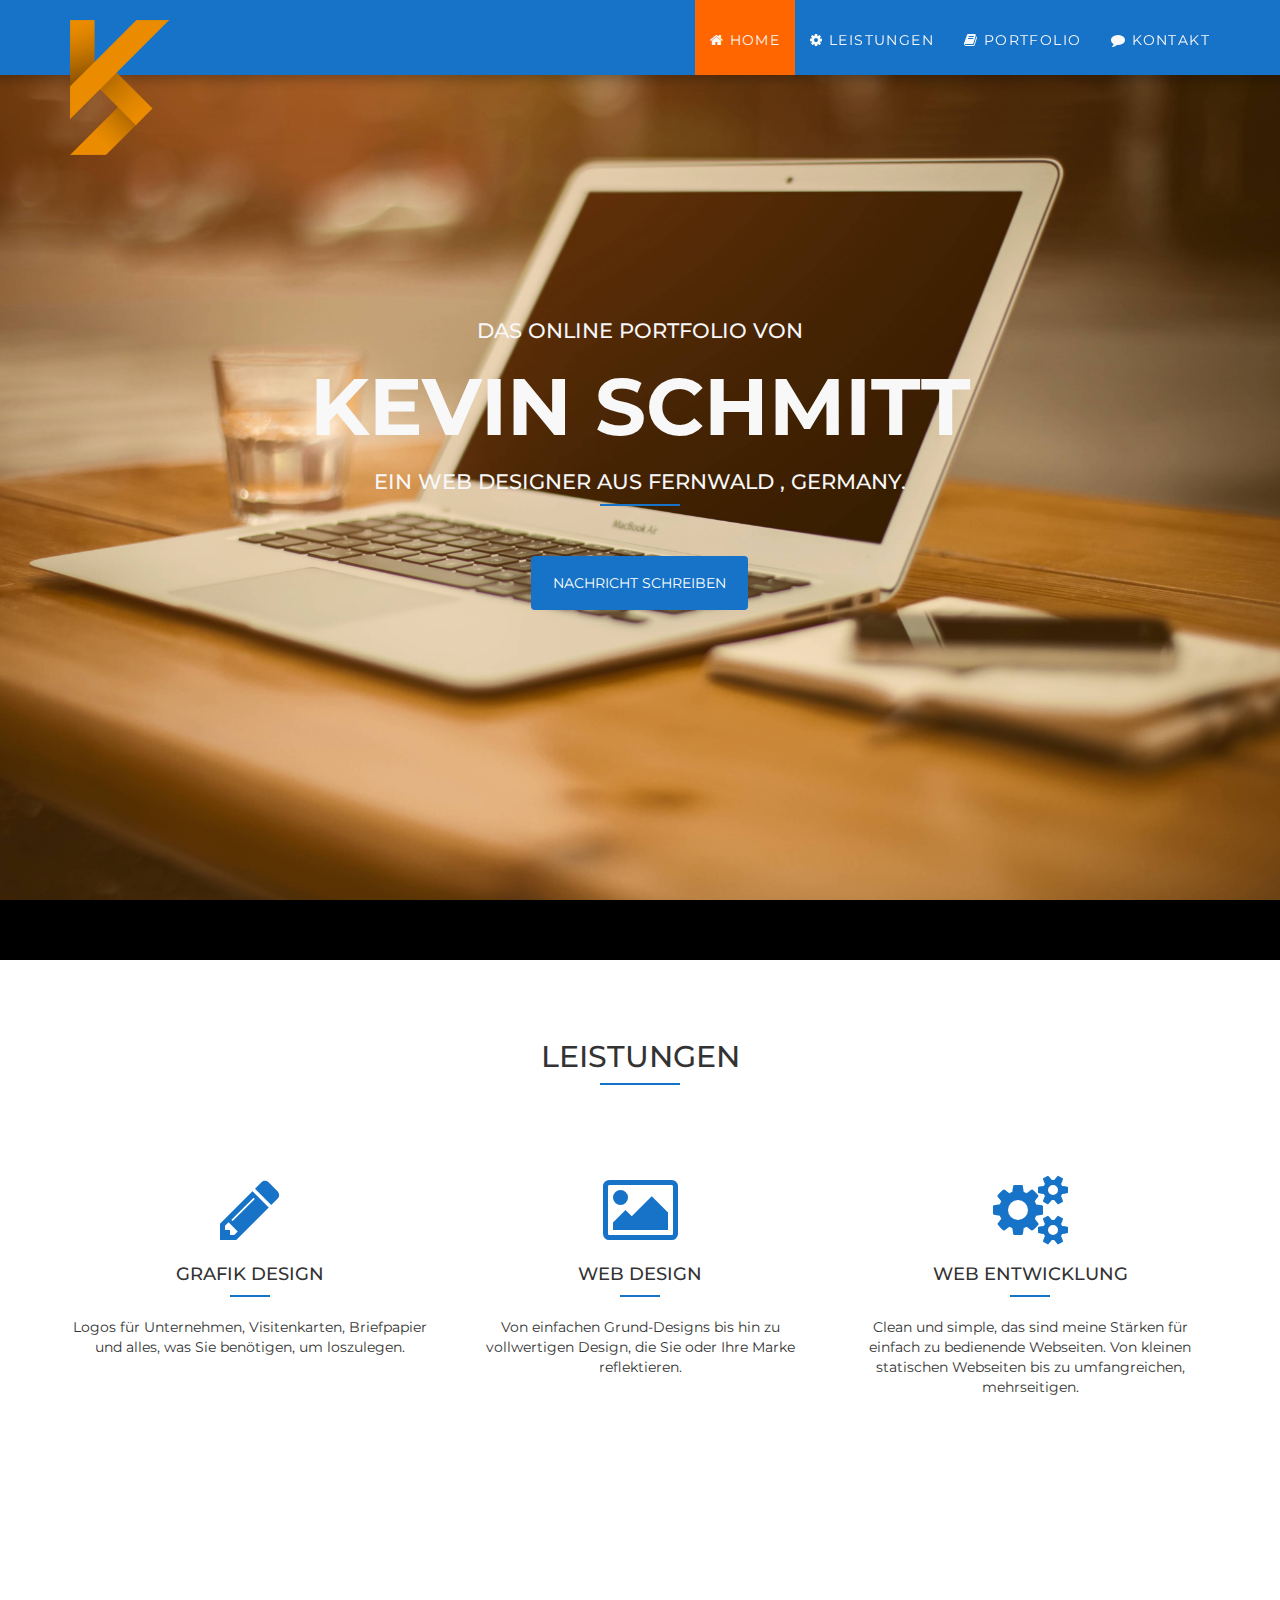
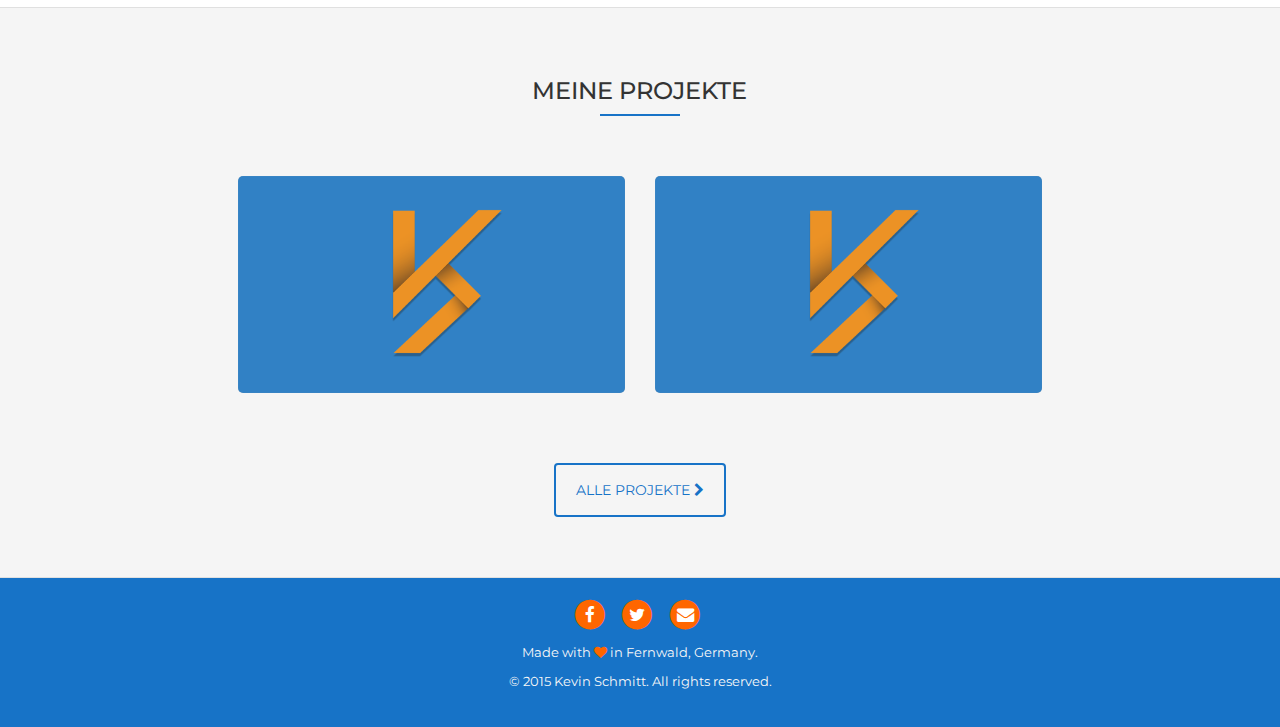
<file: index.html>
<!DOCTYPE html>
<html lang="en">
  <head>
    <meta charset="utf-8">
    <meta name="viewport" content="width=device-width, initial-scale=1">
    <meta http-equiv="X-UA-Compatible" content="IE=edge">
	
    <title>Kevin Schmitt | Web Entwickler</title>
    <meta name="description" content="The online portfolio of Kevin Schmitt; a visual designer based in Fernwald, Germany">
    <meta name="author" content="Kevin Schmitt">
	
    <!-- Favicons -->
    <link rel="icon" type="image/png" href="favicon.ico">

    <!-- Styles -->
    <link href="css/bootstrap.min.css" rel="stylesheet">
    <link href='http://fonts.googleapis.com/css?family=Montserrat|Varela+Round' rel='stylesheet' type='text/css'>
    <link href="http://maxcdn.bootstrapcdn.com/font-awesome/4.2.0/css/font-awesome.min.css" rel="stylesheet">
    <link href="css/mystyle.css" rel="stylesheet">
      <!-- HTML5 Shim and Respond.js IE8 support of HTML5 elements and media queries -->
      <!-- WARNING: Respond.js doesn't work if you view the page via file:// -->
      <!--[if lt IE 9]>
        <script src="https://oss.maxcdn.com/html5shiv/3.7.2/html5shiv.min.js"></script>
        <script src="https://oss.maxcdn.com/respond/1.4.2/respond.min.js"></script>
      <![endif]-->
      
  </head>
  
  <body>
  <!-- Navigation -->
    <nav class="navbar navbar-default navbar-fixed-top topnav uppercase" role="navigation">
        <div class="container topnav">
            <!-- Brand and toggle get grouped for better mobile display -->
            <div class="navbar-header">
                <button type="button" class="navbar-toggle" data-toggle="collapse" data-target="#bs-example-navbar-collapse-1">
                    <span class="sr-only">Toggle navigation</span>
                    <span class="icon-bar"></span>
                    <span class="icon-bar"></span>
                    <span class="icon-bar"></span>
                </button>
                <a class="navbar-brand topnav" href="index.html"><img src="img/brand.png"></a>
            </div>
            <!-- Collect the nav links, forms, and other content for toggling -->
            <div class="collapse navbar-collapse" id="bs-example-navbar-collapse-1">
                <ul class="nav navbar-nav navbar-right cl-effect-13">
                    <li>
                        <a class="active" href="#home"><span class="fa fa-home" ></span> Home</a>
                    </li>
                    <li>
                        <a href="#services"><span class="fa fa-gear"></span> Leistungen</a>
                    </li>
                    <li>
                        <a href="portfolio.html"><span class="fa fa-book"></span> Portfolio</a>
                    </li>
                    <li>
                        <a href="contact.php"><span class="fa fa-comment"></span> Kontakt</a>
                    </li>
                </ul>
            </div>
            <!-- /.navbar-collapse -->
        </div>
        <!-- /.container -->
    </nav>
      
    <!-- Start page content -->
      <div class="intro-header" id="home">
          <header class="container-fluid intro-lg uppercase bkg">
            <div class="col-xs-10 col-xs-offset-1 col-sm-8 col-sm-offset-2 col-md-8 col-md-offset-2">
              <h3 id="supra" class="animated fadeInUp">Das online Portfolio von</h3>
              <h1 id="title" class="animated fadeInUp">Kevin Schmitt</h1>
              <h3 id="sub" class="animated bounceIn">Ein Web Designer <span class="hidden-xs">aus Fernwald </span><span class="hidden-xs hidden-sm hidden-md">, Germany.</span></h3>
               <div class="divider divider-intro animated bounceIn"></div>
              <a id="btn-intro" href="contact.php" class="btn btn-custom animated fadeInUp" style="color:#fff;background-color:#1773c7;">Nachricht schreiben</a>
            </div>
          </header>
      </div>
      
      <div class="services" id="services">
            <div class="row">
              <div class="col-lg-12">
                <h2 class="uppercase">Leistungen</h2>
                <div class="divider"></div>	
              </div>
            </div>
            <div class="container services">
                  <div class="row">
                    <div class="col-xs-12 col-sm-4 col-md-4 wow fadeIn">
                      <div class="text-center">    
                            <span class="fa fa-pencil service-span"></span>
                      </div>
                      <h4 class="uppercase">Grafik Design</h4>
                      <div class="divider-small"></div>
                      <p>Logos für Unternehmen, Visitenkarten, Briefpapier und alles, was Sie benötigen, um loszulegen.</p>
                    </div>
                    <div class="col-xs-12 col-sm-4 col-md-4 wow fadeIn">
                      <div class="text-center">    
                            <span class="fa fa-image service-span"></span>
                      </div>
                      <h4 class="uppercase">Web Design</h4>
                      <div class="divider-small"></div>
                      <p>Von einfachen Grund-Designs bis hin zu vollwertigen Design, die Sie oder Ihre Marke reflektieren.</p>       
                    </div>
                    <div class="col-xs-12 col-sm-4 col-md-4 wow fadeIn">
                      <div class="text-center">    
                            <span class="fa fa-gears service-span"></span>
                      </div>
                      <h4 class="uppercase">Web Entwicklung</h4>
                      <div class="divider-small"></div>
                      <p>Clean und simple, das sind meine Stärken für einfach zu bedienende Webseiten. Von kleinen statischen Webseiten bis zu umfangreichen, mehrseitigen.</p>
                    </div>
                  </div>
            </div>
          </div>
    
        <div class="container-fluid recent-work">
              <div class="col xs-12 col-md-8 col-md-offset-2">
                <h3 class="text-center uppercase">meine Projekte</h3>
                <div class="divider"></div>
                <div class="row">
                  <div class="col-xs-12 col-md-6">
                    <div class="grid wow fadeInLeftSmall">
                      <a href="work/kevinschmitt.html" title="kevinschmitt">
                        <figure class="grid-item">
                          <img src="img/kevinschmitt.png" alt="Personal Brand"/>
                          <figcaption>
                            <h2>Eigene Marke</h2>
                            <p>kevinschmitt.info</p>
                          </figcaption>			
                        </figure>
                      </a>
                    </div>
                  </div>
                  <div class="col-xs-12 col-md-6">
                    <div class="grid wow fadeInRightSmall">
                      <a href="work/kevinschmitt.html" title="kevinschmitt">
                        <figure class="grid-item">
                          <img src="img/kevinschmitt.png" alt="Personal Brand" />
                          <figcaption>
                            <h2>Eigene Marke</h2>
                            <p>kevinschmitt.info</p>
                          </figcaption>			
                        </figure>
                      </a>
                    </div>
                  </div>
                  <div class="col-xs-12 text-center">
                    <a href="portfolio.html" class="btn btn-custom">Alle Projekte <span class="fa fa-chevron-right"></span></a>
                  </div>
                </div>
              </div>
          </div>
      
        <!-- Footer -->
        <footer>
          <ul class="list-inline social">
            <li><a href="https://facebook.com/kevin.schmitt.16" target="_blank" class="social-facebook"><i class="fa-stack fa-lg"><i class="fa fa-circle fa-stack-2x"></i><i class="fa fa-facebook fa-stack-1x fa-inverse"></i></i></a></li>
          <li><a href="https://twitter.com/kevinschmitt91" target="_blank" class="social-twitter"><i class="fa-stack fa-lg"><i class="fa fa-circle fa-stack-2x"></i><i class="fa fa-twitter fa-stack-1x fa-inverse"></i></i></a></li>
          <li><a href="mailto:ich@kevinschmitt.info" class="social-mail"><i class="fa-stack fa-lg"><i class="fa fa-circle fa-stack-2x"></i><i class="fa fa-envelope fa-stack-1x fa-inverse"></i></i></a></li>
        </ul>
            <p>Made with <span class="fa fa-heart animated pulse"></span> in Fernwald, Germany.</p>
            <p>&copy; 2015 Kevin Schmitt. All rights reserved.</p>
            
        </footer>	  
	
    <!-- Javascript -->
    <script src="https://ajax.googleapis.com/ajax/libs/jquery/1.11.1/jquery.min.js"></script>
    <script src="js/bootstrap.min.js"></script>
  </body>
</html>
</file>
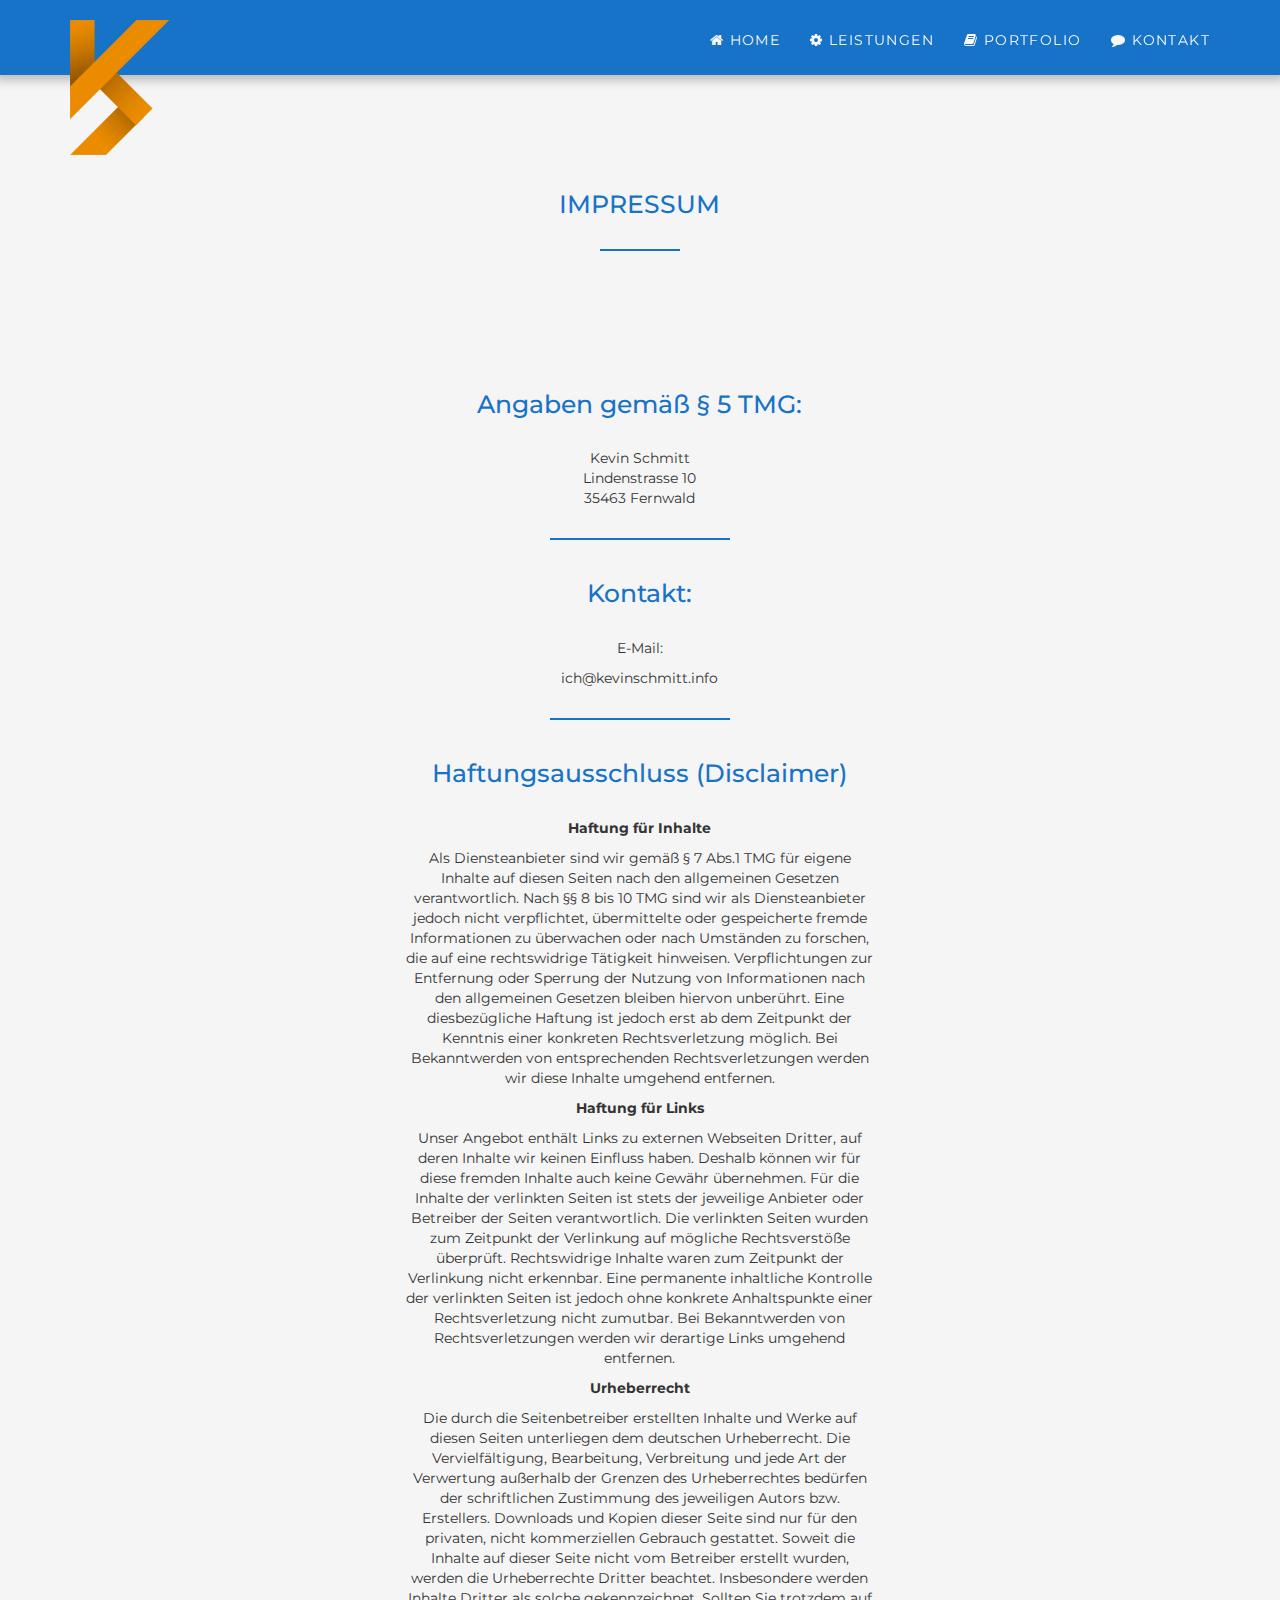
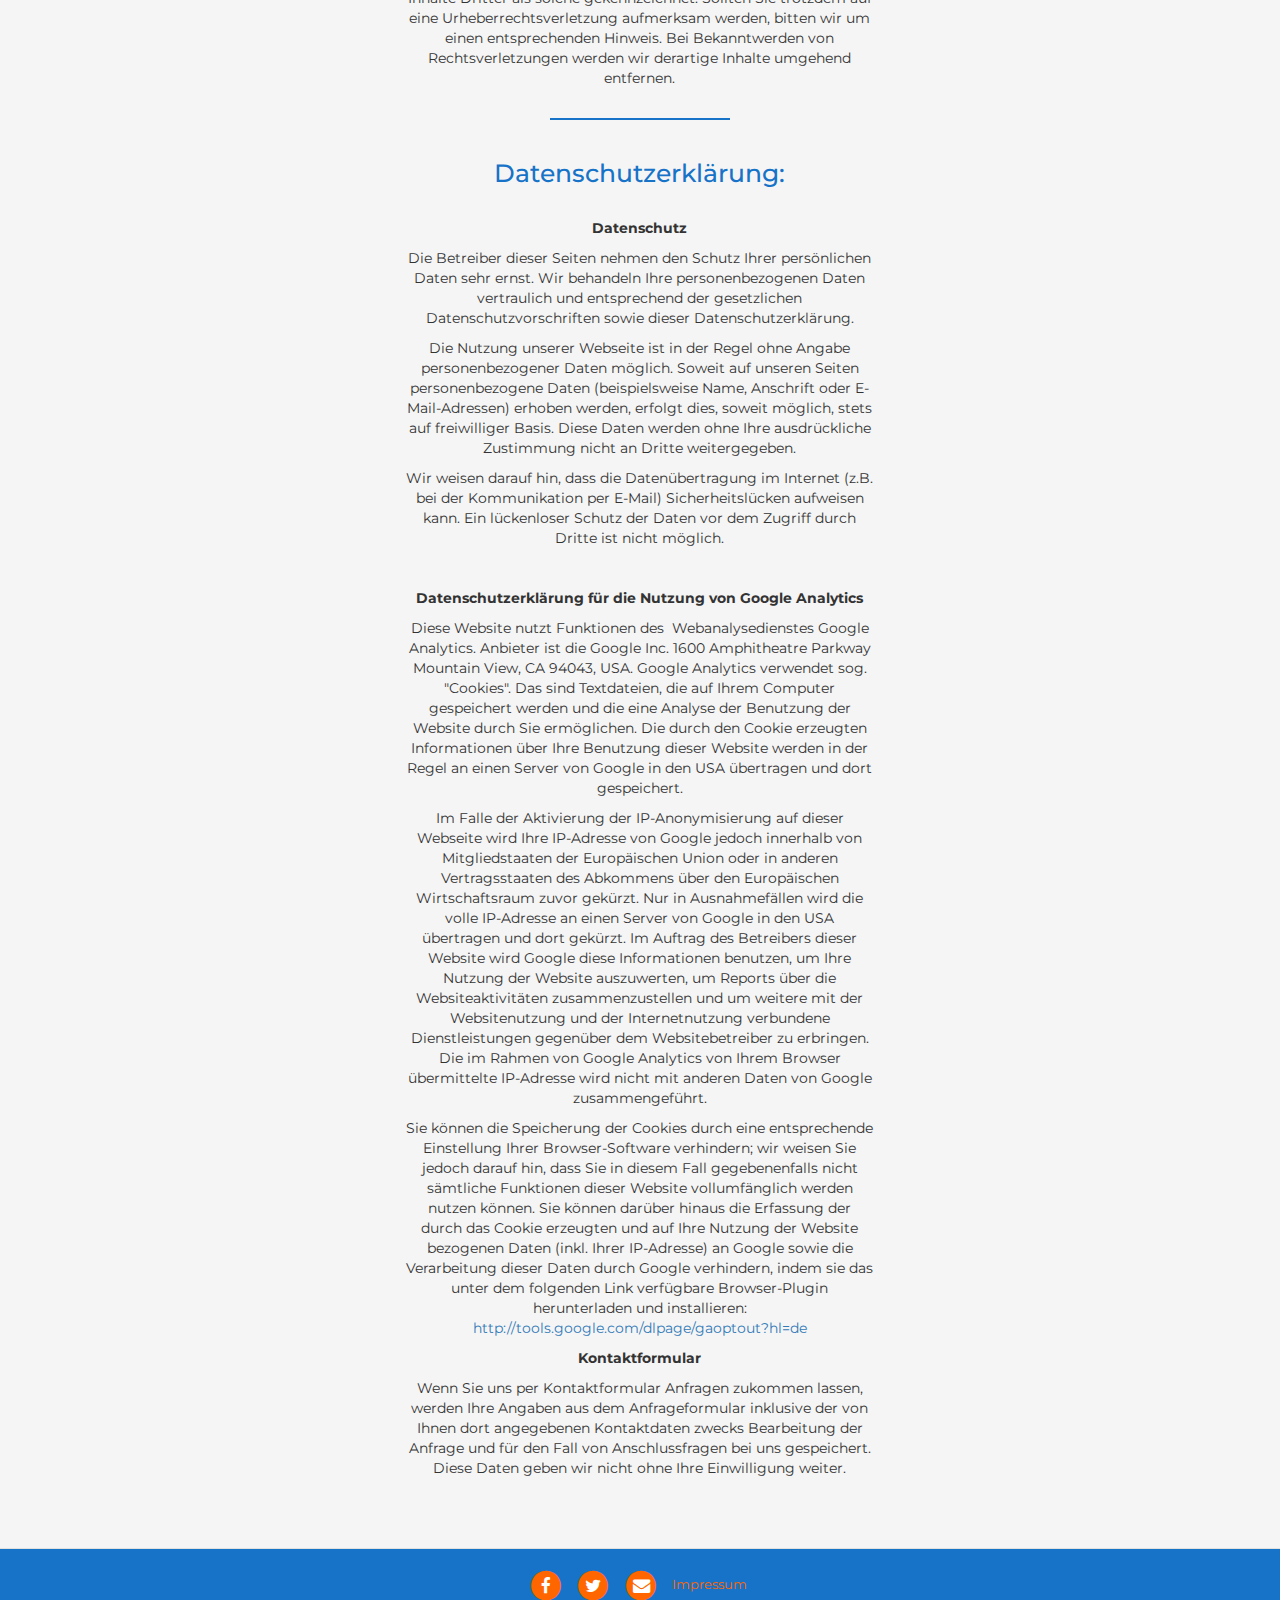
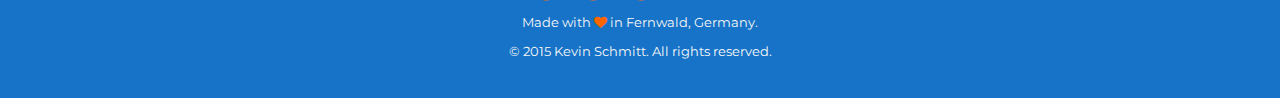
<file: impressum.html>
<!DOCTYPE html>
<html lang="en">
  <head>
    <meta charset="utf-8">
    <meta name="viewport" content="width=device-width, initial-scale=1">
    <meta http-equiv="X-UA-Compatible" content="IE=edge">
	
    <title>Kevin Schmitt | Impressum</title>
    <meta name="description" content="The online portfolio of Kevin Schmitt; a visual designer based in Fernwald, Germany">
    <meta name="author" content="Kevin Schmitt">
	
    <!-- Favicons -->
    <link rel="icon" type="image/png" href="favicon.ico">

    <!-- Styles -->
    <link href="css/bootstrap.min.css" rel="stylesheet">
    <link href='http://fonts.googleapis.com/css?family=Montserrat|Varela+Round' rel='stylesheet' type='text/css'>
    <link href="http://maxcdn.bootstrapcdn.com/font-awesome/4.2.0/css/font-awesome.min.css" rel="stylesheet">
    <link href="css/mystyle.css" rel="stylesheet">
      <!-- HTML5 Shim and Respond.js IE8 support of HTML5 elements and media queries -->
      <!-- WARNING: Respond.js doesn't work if you view the page via file:// -->
      <!--[if lt IE 9]>
        <script src="https://oss.maxcdn.com/html5shiv/3.7.2/html5shiv.min.js"></script>
        <script src="https://oss.maxcdn.com/respond/1.4.2/respond.min.js"></script>
      <![endif]-->
      
  </head>
  
  <body>
   <!-- Navigation -->
    <nav class="navbar navbar-default navbar-fixed-top topnav uppercase" role="navigation">
        <div class="container topnav">
            <!-- Brand and toggle get grouped for better mobile display -->
            <div class="navbar-header">
                <button type="button" class="navbar-toggle" data-toggle="collapse" data-target="#bs-example-navbar-collapse-1">
                    <span class="sr-only">Toggle navigation</span>
                    <span class="icon-bar"></span>
                    <span class="icon-bar"></span>
                    <span class="icon-bar"></span>
                </button>
                <a class="navbar-brand topnav" href="index.html"><img src="img/brand.png"></a>
            </div>
            <!-- Collect the nav links, forms, and other content for toggling -->
            <div class="collapse navbar-collapse" id="bs-example-navbar-collapse-1">
                <ul class="nav navbar-nav navbar-right cl-effect-13">
                    <li>
                        <a class="" href="index.html"><span class="fa fa-home" ></span> Home</a>
                    </li>
                    <li>
                        <a href="index.html#services"><span class="fa fa-gear"></span> Leistungen</a>
                    </li>
                    <li>
                        <a href="portfolio.html"><span class="fa fa-book"></span> Portfolio</a>
                    </li>
                    <li>
                        <a href="contact.php"><span class="fa fa-comment"></span> Kontakt</a>
                    </li>
                </ul>
            </div>
            <!-- /.navbar-collapse -->
        </div>
        <!-- /.container -->
    </nav>
        
      
    <!-- Impressum-Section -->
    <div class="content">
        <div class="container-fluid intro">
              <div class="col-xs-10 col-xs-offset-1 col-sm-8 col-sm-offset-2 col-md-8 col-md-offset-2">
                <div class="row">
                  <img>
                  <h2 class="uppercase">Impressum</h2>
                  <div class="divider divider-intro"></div>
                </div>
              </div>
        </div>
        <div class="container-fluid about">
              <div class="row">
                <div class="col-xs-12 col-sm-8 col-sm-offset-2 col-lg-7 col-centered">
                    <div class="row">
                      <div class="col-xs-11 col-md-10 col-lg-8 col-centered">
                            <h2>Angaben gemäß § 5 TMG:</h2>
                            <p>Kevin Schmitt<br />
                            Lindenstrasse 10<br />
                            35463 Fernwald
                            </p>
                            <div class="divider-large"></div>
                            <h2>Kontakt:</h2>
                            <p>E-Mail:</p>
                            <p>ich@kevinschmitt.info<p>
                            <div class="divider-large"></div>
                            <h2>Haftungsausschluss (Disclaimer)</h2>
                            <p><strong>Haftung für Inhalte</strong></p> <p>Als Diensteanbieter sind wir gemäß § 7 Abs.1 TMG für eigene Inhalte auf diesen Seiten nach den allgemeinen Gesetzen verantwortlich. Nach §§ 8 bis 10 TMG sind wir als Diensteanbieter jedoch nicht verpflichtet, übermittelte oder gespeicherte fremde Informationen zu überwachen oder nach Umständen zu forschen, die auf eine rechtswidrige Tätigkeit hinweisen. Verpflichtungen zur Entfernung oder Sperrung der Nutzung von Informationen nach den allgemeinen Gesetzen bleiben hiervon unberührt. Eine diesbezügliche Haftung ist jedoch erst ab dem Zeitpunkt der Kenntnis einer konkreten Rechtsverletzung möglich. Bei Bekanntwerden von entsprechenden Rechtsverletzungen werden wir diese Inhalte umgehend entfernen.</p> <p><strong>Haftung für Links</strong></p> <p>Unser Angebot enthält Links zu externen Webseiten Dritter, auf deren Inhalte wir keinen Einfluss haben. Deshalb können wir für diese fremden Inhalte auch keine Gewähr übernehmen. Für die Inhalte der verlinkten Seiten ist stets der jeweilige Anbieter oder Betreiber der Seiten verantwortlich. Die verlinkten Seiten wurden zum Zeitpunkt der Verlinkung auf mögliche Rechtsverstöße überprüft. Rechtswidrige Inhalte waren zum Zeitpunkt der Verlinkung nicht erkennbar. Eine permanente inhaltliche Kontrolle der verlinkten Seiten ist jedoch ohne konkrete Anhaltspunkte einer Rechtsverletzung nicht zumutbar. Bei Bekanntwerden von Rechtsverletzungen werden wir derartige Links umgehend entfernen.</p> <p><strong>Urheberrecht</strong></p> <p>Die durch die Seitenbetreiber erstellten Inhalte und Werke auf diesen Seiten unterliegen dem deutschen Urheberrecht. Die Vervielfältigung, Bearbeitung, Verbreitung und jede Art der Verwertung außerhalb der Grenzen des Urheberrechtes bedürfen der schriftlichen Zustimmung des jeweiligen Autors bzw. Erstellers. Downloads und Kopien dieser Seite sind nur für den privaten, nicht kommerziellen Gebrauch gestattet. Soweit die Inhalte auf dieser Seite nicht vom Betreiber erstellt wurden, werden die Urheberrechte Dritter beachtet. Insbesondere werden Inhalte Dritter als solche gekennzeichnet. Sollten Sie trotzdem auf eine Urheberrechtsverletzung aufmerksam werden, bitten wir um einen entsprechenden Hinweis. Bei Bekanntwerden von Rechtsverletzungen werden wir derartige Inhalte umgehend entfernen.</p>
                          <div class="divider-large"></div>
                          <h2>Datenschutzerklärung:</h2>
<p><strong>Datenschutz</strong></p> <p>Die Betreiber dieser Seiten nehmen den Schutz Ihrer persönlichen Daten sehr ernst. Wir behandeln Ihre personenbezogenen Daten vertraulich und entsprechend der gesetzlichen Datenschutzvorschriften sowie dieser Datenschutzerklärung.</p> <p>Die Nutzung unserer Webseite ist in der Regel ohne Angabe personenbezogener Daten möglich. Soweit auf unseren Seiten personenbezogene Daten (beispielsweise Name, Anschrift oder E-Mail-Adressen) erhoben werden, erfolgt dies, soweit möglich, stets auf freiwilliger Basis. Diese Daten werden ohne Ihre ausdrückliche Zustimmung nicht an Dritte weitergegeben.</p> <p>Wir weisen darauf hin, dass die Datenübertragung im Internet (z.B. bei der Kommunikation per E-Mail) Sicherheitslücken aufweisen kann. Ein lückenloser Schutz der Daten vor dem Zugriff durch Dritte ist nicht möglich.</p><p> </p>
<p><strong>Datenschutzerklärung für die Nutzung von Google Analytics</strong></p> <p>Diese Website nutzt Funktionen des  Webanalysedienstes Google Analytics. Anbieter ist die Google Inc. 1600 Amphitheatre Parkway Mountain View, CA 94043, USA. Google Analytics verwendet sog. "Cookies". Das sind Textdateien, die auf Ihrem Computer gespeichert werden und die eine Analyse der Benutzung der Website durch Sie ermöglichen. Die durch den Cookie erzeugten Informationen über Ihre Benutzung dieser Website werden in der Regel an einen Server von Google in den USA übertragen und dort gespeichert.</p> <p>Im Falle der Aktivierung der IP-Anonymisierung auf dieser Webseite wird Ihre IP-Adresse von Google jedoch innerhalb von Mitgliedstaaten der Europäischen Union oder in anderen Vertragsstaaten des Abkommens über den Europäischen Wirtschaftsraum zuvor gekürzt. Nur in Ausnahmefällen wird die volle IP-Adresse an einen Server von Google in den USA übertragen und dort gekürzt. Im Auftrag des Betreibers dieser Website wird Google diese Informationen benutzen, um Ihre Nutzung der Website auszuwerten, um Reports über die Websiteaktivitäten zusammenzustellen und um weitere mit der Websitenutzung und der Internetnutzung verbundene Dienstleistungen gegenüber dem Websitebetreiber zu erbringen. Die im Rahmen von Google Analytics von Ihrem Browser übermittelte IP-Adresse wird nicht mit anderen Daten von Google zusammengeführt.</p> <p>Sie können die Speicherung der Cookies durch eine entsprechende Einstellung Ihrer Browser-Software verhindern; wir weisen Sie jedoch darauf hin, dass Sie in diesem Fall gegebenenfalls nicht sämtliche Funktionen dieser Website vollumfänglich werden nutzen können. Sie können darüber hinaus die Erfassung der durch das Cookie erzeugten und auf Ihre Nutzung der Website bezogenen Daten (inkl. Ihrer IP-Adresse) an Google sowie die Verarbeitung dieser Daten durch Google verhindern, indem sie das unter dem folgenden Link verfügbare Browser-Plugin herunterladen und installieren: <a href="http://tools.google.com/dlpage/gaoptout?hl=de" >http://tools.google.com/dlpage/gaoptout?hl=de</a></p>
<p><strong>Kontaktformular</strong></p> <p>Wenn Sie uns per Kontaktformular Anfragen zukommen lassen, werden Ihre Angaben aus dem Anfrageformular inklusive der von Ihnen dort angegebenen Kontaktdaten zwecks Bearbeitung der Anfrage und für den Fall von Anschlussfragen bei uns gespeichert. Diese Daten geben wir nicht ohne Ihre Einwilligung weiter.</p>
                      </div>
                    </div>
                </div>
              </div>
            </div>
    </div>
    <!-- end content -->
      
    <!-- Footer -->
    <footer>
          <ul class="list-inline social">
            <li><a href="https://facebook.com/kevin.schmitt.16" target="_blank" class="social-facebook"><i class="fa-stack fa-lg"><i class="fa fa-circle fa-stack-2x"></i><i class="fa fa-facebook fa-stack-1x fa-inverse"></i></i></a></li>
          <li><a href="https://twitter.com/kevinschmitt91" target="_blank" class="social-twitter"><i class="fa-stack fa-lg"><i class="fa fa-circle fa-stack-2x"></i><i class="fa fa-twitter fa-stack-1x fa-inverse"></i></i></a></li>
          <li><a href="mailto:ich@kevinschmitt.info" class="social-mail"><i class="fa-stack fa-lg"><i class="fa fa-circle fa-stack-2x"></i><i class="fa fa-envelope fa-stack-1x fa-inverse"></i></i></a></li>
              <li><a href="impressum.html" class="social-impressum">Impressum</a></li>
        </ul>
            <p>Made with <span class="fa fa-heart animated pulse"></span> in Fernwald, Germany.</p>
            <p>&copy; 2015 Kevin Schmitt. All rights reserved.</p>
            
        </footer>
	
    <!-- Javascript -->
    <script src="https://ajax.googleapis.com/ajax/libs/jquery/1.11.1/jquery.min.js"></script>
    <script src="js/bootstrap.min.js"></script>
  </body>
</html>
</file>
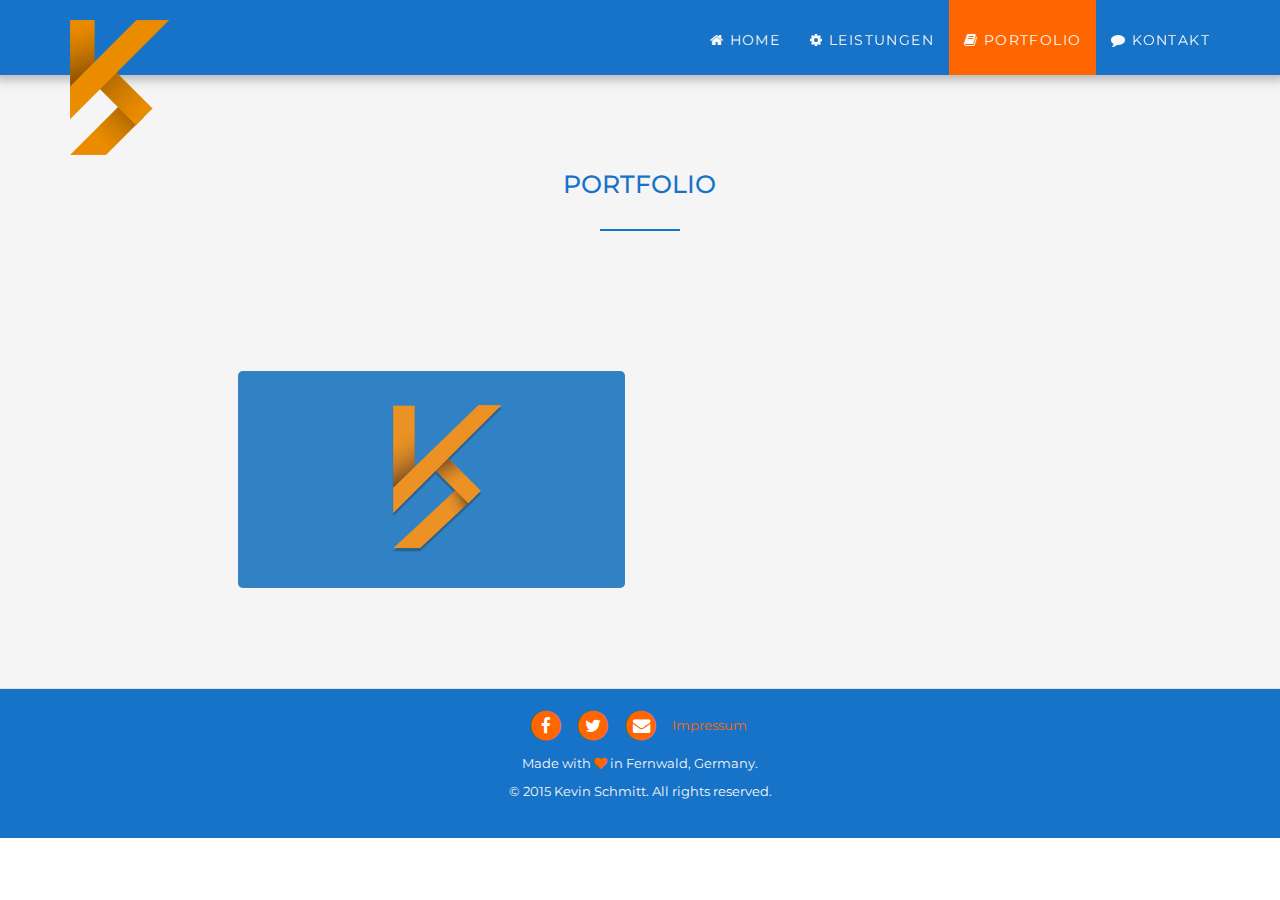
<file: portfolio.html>
<!DOCTYPE html>
<html lang="en">
  <head>
    <meta charset="utf-8">
    <meta name="viewport" content="width=device-width, initial-scale=1">
    <meta http-equiv="X-UA-Compatible" content="IE=edge">
	
    <title>Kevin Schmitt | Portfolio</title>
    <meta name="description" content="The online portfolio of Kevin Schmitt; a visual designer based in Fernwald, Germany">
    <meta name="author" content="Kevin Schmitt">
	
    <!-- Favicons -->
    <link rel="icon" type="image/png" href="favicon.ico">

    <!-- Styles -->
    <link href="css/bootstrap.min.css" rel="stylesheet">
    <link href='http://fonts.googleapis.com/css?family=Montserrat|Varela+Round' rel='stylesheet' type='text/css'>
    <link href="http://maxcdn.bootstrapcdn.com/font-awesome/4.2.0/css/font-awesome.min.css" rel="stylesheet">
    <link href="css/mystyle.css" rel="stylesheet">
      <!-- HTML5 Shim and Respond.js IE8 support of HTML5 elements and media queries -->
      <!-- WARNING: Respond.js doesn't work if you view the page via file:// -->
      <!--[if lt IE 9]>
        <script src="https://oss.maxcdn.com/html5shiv/3.7.2/html5shiv.min.js"></script>
        <script src="https://oss.maxcdn.com/respond/1.4.2/respond.min.js"></script>
      <![endif]-->
      
  </head>
  
  <body>
  <!-- Navigation -->
    <nav class="navbar navbar-default navbar-fixed-top topnav uppercase" role="navigation">
        <div class="container topnav">
            <!-- Brand and toggle get grouped for better mobile display -->
            <div class="navbar-header">
                <button type="button" class="navbar-toggle" data-toggle="collapse" data-target="#bs-example-navbar-collapse-1">
                    <span class="sr-only">Toggle navigation</span>
                    <span class="icon-bar"></span>
                    <span class="icon-bar"></span>
                    <span class="icon-bar"></span>
                </button>
                <a class="navbar-brand topnav" href="index.html"><img src="img/brand.png"></a>
            </div>
            <!-- Collect the nav links, forms, and other content for toggling -->
            <div class="collapse navbar-collapse" id="bs-example-navbar-collapse-1">
                <ul class="nav navbar-nav navbar-right cl-effect-13">
                    <li>
                        <a href="index.html"><span class="fa fa-home"></span> Home</a>
                    </li>
                    <li>
                        <a href="index.html#services"><span class="fa fa-gear"></span> Leistungen</a>
                    </li>
                    <li>
                        <a class="active" href="portfolio.html"><span class="fa fa-book"></span> Portfolio</a>
                    </li>
                    <li>
                        <a href="contact.php"><span class="fa fa-comment"></span> Kontakt</a>
                    </li>
                </ul>
            </div>
            <!-- /.navbar-collapse -->
        </div>
        <!-- /.container -->
    </nav>
      
    <!-- Portfolion-Section -->
    <div class="content">
        <div class="container-fluid intro">
              <div class="col-xs-10 col-xs-offset-1 col-sm-8 col-sm-offset-2 col-md-8 col-md-offset-2">
                <div class="row">
                  <h2 class="uppercase">Portfolio</h2>
                  <div class="divider divider-intro"></div>
                </div>
              </div>
        </div>
        
        <!-- Work-Section-->
        <div class="container-fluid">
            <div class="col xs-12 col-md-8 col-md-offset-2">
              	<div class="row">
	                <div class="col-xs-12 col-md-6">
	                  	<div class="grid">
	                      	<a href="work/kevinschmitt.html" title="Meine eigene Marke">
						  	<figure class="grid-item">
	                        	<img src="img/kevinschmitt.png" alt="Kevin Schmitt"/>
								<figcaption>
									<h2>Eigene Marke</h2>
									<p>kevinschmitt.info</p>
								</figcaption>			
							</figure>
	                      	</a>
	                  	</div>
	                </div>
				</div>
            </div>
        </div>      
        <!-- end Work-Section -->
        
    </div> <!-- end content -->     
    
     
        <!-- Footer -->
        <footer>
          <ul class="list-inline social">
            <li><a href="https://facebook.com/kevin.schmitt.16" target="_blank" class="social-facebook"><i class="fa-stack fa-lg"><i class="fa fa-circle fa-stack-2x"></i><i class="fa fa-facebook fa-stack-1x fa-inverse"></i></i></a></li>
          <li><a href="https://twitter.com/kevinschmitt91" target="_blank" class="social-twitter"><i class="fa-stack fa-lg"><i class="fa fa-circle fa-stack-2x"></i><i class="fa fa-twitter fa-stack-1x fa-inverse"></i></i></a></li>
          <li><a href="mailto:ich@kevinschmitt.info" class="social-mail"><i class="fa-stack fa-lg"><i class="fa fa-circle fa-stack-2x"></i><i class="fa fa-envelope fa-stack-1x fa-inverse"></i></i></a></li>
              <li><a href="impressum.html" class="social-impressum">Impressum</a></li>
        </ul>
            <p>Made with <span class="fa fa-heart animated pulse"></span> in Fernwald, Germany.</p>
            <p>&copy; 2015 Kevin Schmitt. All rights reserved.</p>
            
        </footer>	  
	
    <!-- Javascript -->
    <script src="https://ajax.googleapis.com/ajax/libs/jquery/1.11.1/jquery.min.js"></script>
    <script src="js/bootstrap.min.js"></script>
  </body>
</html>
</file>
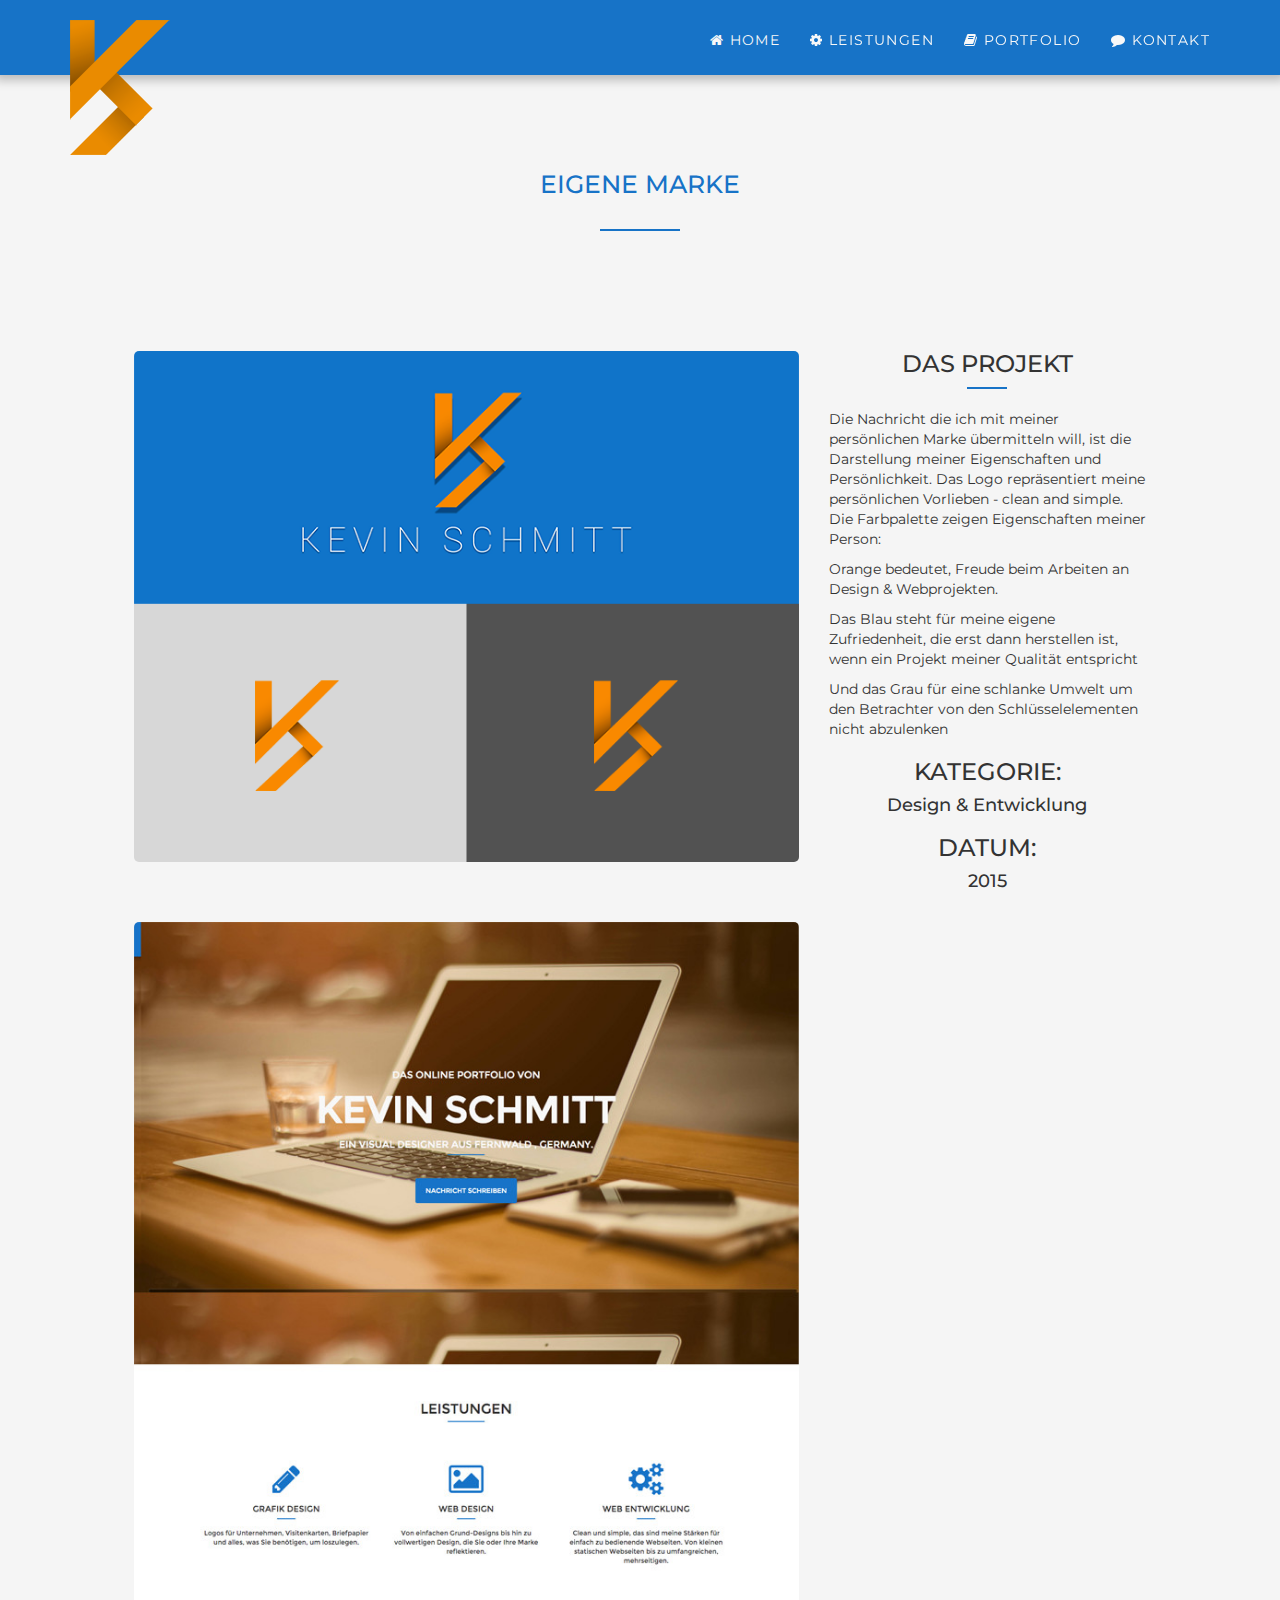
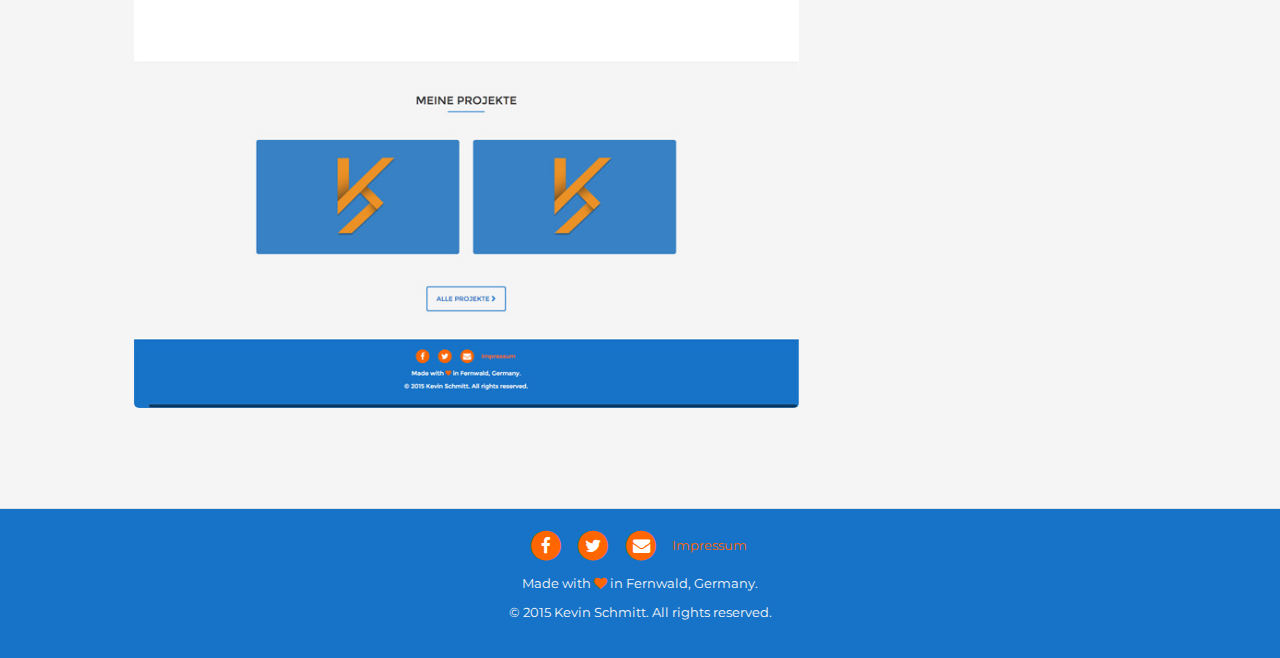
<file: work/kevinschmitt.html>
<!DOCTYPE html>
<html lang="en">
  <head>
    <meta charset="utf-8">
    <meta name="viewport" content="width=device-width, initial-scale=1">
    <meta http-equiv="X-UA-Compatible" content="IE=edge">
	
    <title>Kevin Schmitt | Eigene Marke</title>
    <meta name="description" content="The online portfolio of Kevin Schmitt; a visual designer based in Fernwald, Germany">
    <meta name="author" content="Kevin Schmitt">
	
    <!-- Favicons -->
    <link rel="icon" type="image/png" href="../favicon.ico">

    <!-- Styles -->
    <link href="../css/bootstrap.min.css" rel="stylesheet">
    <link href='http://fonts.googleapis.com/css?family=Montserrat|Varela+Round' rel='stylesheet' type='text/css'>
    <link href="http://maxcdn.bootstrapcdn.com/font-awesome/4.2.0/css/font-awesome.min.css" rel="stylesheet">
    <link href="../css/mystyle.css" rel="stylesheet">
      <!-- HTML5 Shim and Respond.js IE8 support of HTML5 elements and media queries -->
      <!-- WARNING: Respond.js doesn't work if you view the page via file:// -->
      <!--[if lt IE 9]>
        <script src="https://oss.maxcdn.com/html5shiv/3.7.2/html5shiv.min.js"></script>
        <script src="https://oss.maxcdn.com/respond/1.4.2/respond.min.js"></script>
      <![endif]-->
      
  </head>
  
  <body>
  <!-- Navigation -->
    <nav class="navbar navbar-default navbar-fixed-top topnav uppercase" role="navigation">
        <div class="container topnav">
            <!-- Brand and toggle get grouped for better mobile display -->
            <div class="navbar-header">
                <button type="button" class="navbar-toggle" data-toggle="collapse" data-target="#bs-example-navbar-collapse-1">
                    <span class="sr-only">Toggle navigation</span>
                    <span class="icon-bar"></span>
                    <span class="icon-bar"></span>
                    <span class="icon-bar"></span>
                </button>
                <a class="navbar-brand topnav" href="../index.html"><img src="../img/brand.png"></a>
            </div>
            <!-- Collect the nav links, forms, and other content for toggling -->
            <div class="collapse navbar-collapse" id="bs-example-navbar-collapse-1">
                <ul class="nav navbar-nav navbar-right cl-effect-13">
                    <li>
                        <a class="" href="../index.html"><span class="fa fa-home" ></span> Home</a>
                    </li>
                    <li>
                        <a href="../index.html#services"><span class="fa fa-gear"></span> Leistungen</a>
                    </li>
                    <li>
                        <a href="../portfolio.html"><span class="fa fa-book"></span> Portfolio</a>
                    </li>
                    <li>
                        <a href="../contact.php"><span class="fa fa-comment"></span> Kontakt</a>
                    </li>
                </ul>
            </div>
            <!-- /.navbar-collapse -->
        </div>
        <!-- /.container -->
    </nav>
    
    <!-- Content-Section -->
    <div class="content">
        <div class="container-fluid intro">
              <div class="col-xs-10 col-xs-offset-1 col-sm-8 col-sm-offset-2 col-md-8 col-md-offset-2">
                <div class="row">
                  <h2 class="uppercase">Eigene Marke</h2>
                  <div class="divider divider-intro"></div>
                </div>
              </div>
        </div>
        
        <div class="container-fluid work">
            <div class="col-xs-12 col-sm-10 col-sm-offset-1">
              <div class="row">
                <div class="col-xs-12 col-md-4 col-md-push-8 text-center-to-left">
                  <h3 class="uppercase">Das Projekt</h3>
                  <div class="divider-small"></div>
                  <div class="text-left">
                    <p>Die Nachricht die ich mit meiner persönlichen Marke übermitteln will, ist die Darstellung meiner Eigenschaften und Persönlichkeit.
Das Logo repräsentiert meine persönlichen Vorlieben - clean and simple.
Die Farbpalette zeigen Eigenschaften meiner Person:</p>
					<p>Orange bedeutet, Freude beim Arbeiten an Design & Webprojekten.</p>
					<p>Das Blau steht für meine eigene Zufriedenheit, die erst dann herstellen ist, wenn ein Projekt meiner Qualität entspricht</p>
					<p>Und das Grau für eine schlanke Umwelt um den Betrachter von den Schlüsselelementen nicht abzulenken</p>
                  </div>
                  <h3 class="uppercase">Kategorie:</h3>
                    <h4>Design &amp; Entwicklung</h4>
                  <h3 class="uppercase">Datum:</h3>
                    <h4>2015</h4>
                 </div>
                 <div class="col-xs-12 col-md-8 col-md-pull-4 text-center">
                  <img src="../img/various_kevin.png" alt="Verschiedene Logos Kevin Schmitt"/>
                  <img src="../img/website_kevinschmitt.jpg" alt="Vollansicht Webseite"  />
                 </div>
              </div>
            </div>
          </div>
    </div><!-- end content -->
      
      
    <!-- Footer -->
    <footer>
          <ul class="list-inline social">
            <li><a href="https://facebook.com/kevin.schmitt.16" target="_blank" class="social-facebook"><i class="fa-stack fa-lg"><i class="fa fa-circle fa-stack-2x"></i><i class="fa fa-facebook fa-stack-1x fa-inverse"></i></i></a></li>
          <li><a href="https://twitter.com/kevinschmitt91" target="_blank" class="social-twitter"><i class="fa-stack fa-lg"><i class="fa fa-circle fa-stack-2x"></i><i class="fa fa-twitter fa-stack-1x fa-inverse"></i></i></a></li>
          <li><a href="mailto:ich@kevinschmitt.info" class="social-mail"><i class="fa-stack fa-lg"><i class="fa fa-circle fa-stack-2x"></i><i class="fa fa-envelope fa-stack-1x fa-inverse"></i></i></a></li>
              <li><a href="impressum.html" class="social-impressum">Impressum</a></li>
        </ul>
            <p>Made with <span class="fa fa-heart animated pulse"></span> in Fernwald, Germany.</p>
            <p>&copy; 2015 Kevin Schmitt. All rights reserved.</p>
            
        </footer>	  
	
    <!-- Javascript -->
    <script src="https://ajax.googleapis.com/ajax/libs/jquery/1.11.1/jquery.min.js"></script>
    <script src="../js/bootstrap.min.js"></script>
  </body>
</html>
</file>
<file: css/mystyle.css>
body,
html {
    width: 100%;
    height: 100%;
}

body,
h1,
h2,
h3,
h4,
h5,
h6 {
    font-family:Montserrat, Varela Round;
}

h1{font-size:2.143em;font-weight:700}

.uppercase {
    text-transform: uppercase;
}

.text-center {
    text-align: center;
}

.divider-small {
    background-color:#1773c7;
    height:2px;
    width:40px;
    margin:auto auto 20px;
}

.divider {
    background-color:#1773c7;
    height:2px;
    width:80px;
    margin:auto auto 20px;
}

.divider-large {
    background-color:#1773c7;
    height:2px;
    width:180px;
    margin-top: 30px;
    margin-left: auto;
    margin-right: auto;
}
    

.btn-custom{
    background-color:transparent;
    color:#1773c7;
    border:2px solid #1773c7;
    padding:15px 20px;
    margin-top:30px;
    -webkit-transition:.35s;
    transition:.35s;
    text-transform:uppercase;
}

.btn-custom:hover{
    background-color:#1773c7;
    color:#FFF;
    border:2px solid #1773c7;
}


/* NAVBAR */
.navbar {
    background-color: #1773c7;
    border: none;
    height: 75px !important;
    -webkit-box-shadow: 0px 0px 10px 5px rgba(0,0,0,0.25);
-moz-box-shadow: 0px 0px 10px 5px rgba(0,0,0,0.25);
box-shadow: 0px 0px 10px 5px rgba(0,0,0,0.25);
}

.navbar .navbar-nav li > a {
    color: #f8f8f8;
    letter-spacing: 0.1em;
    height: 75px;
    padding-top: 30px;
}

.navbar .navbar-nav li > a.active {
    background-color: #FF6600;
}

.navbar .navbar-nav li > a:hover {
    color: #f8f8f8;
}

.navbar .navbar-header a {
    color: #f8f8f8;
    padding-top: 20px;
}

.navbar .navbar-header {
    height: 75px;
}

.navbar-default .navbar-toggle {
    background-color: #f8f8f8;
    margin-top: 20px;
}

.navbar-default .navbar-toggle .icon-bar {
    background-color: #1773c7;
}

.navbar-default .navbar-collapse {
    background-color: #1773c7;
}


/* INTRO */
.intro-lg {
    text-align:center;
    padding-top:150px;
    padding-bottom:150px;
    font-size: 16px;
}

.intro-header {
    padding-top: 150px;
    padding-bottom: 200px;
    text-align: left;
    color: #f8f8f8;
    background: url(../img/intro-bg.jpg)fixed no-repeat center center;
    background-color: #000;       
    webkit-background-size: cover;
    -moz-background-size: cover;
    -o-background-size: cover;
    background-size: cover; 
}

@media (max-width:768px){
    .intro-header {
        padding-top: 5px;
        padding-bottom: 10px;
        background: url(../img/intro-bg.jpg)scroll no-repeat center center;
        webkit-background-size: cover;
        -moz-background-size: cover;
        -o-background-size: cover;
        background-size: cover; 
    }
}
    

.intro-header h1 {
    font-size: 5em;
}

@media only screen and (max-width: 767px) {
    .intro-header h1 {
        font-size: 2.5em;
    }

}

.intro-header h3 {
    font-size: 1.3em;
}

/* SERVICES */
.services {
    padding-top: 60px;
    padding-bottom: 100px;
    text-align: center;
}

.service-span {
    font-size: 5em;
    padding: 10px 0;
    color: #1773c7;
}

/* CONTENT */
.content {
    background-color:#F5F5F5;
    border-top:1px solid #E0E0E0;
    padding-top:50px;
    padding-bottom:60px;
    text-align: center;
}

/* INTRO OF A SITE */
.intro {
    padding: 80px 0;
}

.intro .uppercase {
    text-transform: uppercase;
}

.intro h2 {
    font-size: 1.8em;
    color: #1773c7;
    padding: 20px 0;
}

.about {
    text-align: center;
}

.about h2 {
    font-size: 1.8em;
    color: #1773c7;
    padding: 20px 0;
}

.about .col-centered {
    float: none;
    margin: 0 auto;
}

/* CONTACT */
.contact {
	text-align: center;
}

.contact-intro p a {
	text-decoration: none;
}

.contact h3 {
	font-size: 1.5em;
    color: #1773c7;
    padding: 20px 0;
}

.contact .divider-large {
	margin-bottom: 50px;
}

/* FORM */
.input-group-lg {
    margin: 50px 0;
    font-size: .9em;
}

label {
    margin: 10px;
    font-size: 1.214em;
}

label i {
	color: #1773c7;
}

.form-control {
	border-bottom: 2px solid #1773c7;
	transition: border-bottom-color 0.4s;
	border-left: none;
	border-right: none;
	border-top: none;
	background-color: transparent;
	box-shadow: none;
	border-radius: 0 !important;
	-webkit-appearance: none !important;
}

.form-control:focus {
	border-bottom: 2px solid #FF6600;
	border-left: none;
	border-right: none;
	border-top: none;
	background-color: transparent;
	box-shadow: none;
	border-radius: 0 !important;
	-webkit-appearance: none !important;
}

/* PROJECTS */
.recent-work {
    background-color:#F5F5F5;
    border-top:1px solid #E0E0E0;
    padding-top:50px;
    padding-bottom:60px;
    text-align: center;
}

/* WORK */
.work img {
    margin-top: 20px;
    margin-bottom: 40px;
}

.work img {
    max-width: 100%;
}

.work img {
    border-radius: 5px;
    overflow: hidden;
}


figcaption {
    padding:2em;
    color:#FFF;
    text-transform:uppercase;
    text-align:center;
    font-size:1em;
    -webkit-backface-visibility:hidden;
    backface-visibility:hidden
}

.grid {
    padding: 40px 0;
}

.grid figure {
    position:relative;
    min-width:200px;
    max-width:450px;
    max-height:300px;
    background:#b8b8b8;
    text-align:center;
    cursor:pointer;
    margin:0 auto;
    overflow:hidden;
    border-radius:5px;
}

.grid figure img {
    position:relative;
    display:block;
    opacity:.8;
    max-width:100%;
}

.grid figure figcaption {
    padding:2em;
    color:#FFF;
    text-transform:uppercase;
    text-align:center;
    font-size:1em;
    -webkit-backface-visibility:hidden;
    backface-visibility:hidden;
}

.grid figure figcaption::after,.grid figure figcaption::before {
    pointer-events:none;
}

.grid figure figcaption,.grid figure figcaption>a {
    position:absolute;
    top:0;left:0;
    width:100%;
    height:100%;
}

.grid figure figcaption>a { 
    z-index:1000;
    text-indent:200%;
    white-space:nowrap;
    font-size:0;
    opacity:0;
}

.grid figure h2 { 
    font-weight:400;
    margin-top:-5px;
}

.grid figure p {
    margin:-8px 0;
    letter-spacing:1px;
    font-size:14px;
}

.grid-item-2 {
    -webkit-animation-delay:.2s;
    animation-delay:.4s;
}

.grid-item-3 {
    -webkit-animation-delay:.4s;
    animation-delay:.4s;
}

figure.grid-item figcaption {
    top:auto;
    bottom:0;
    padding:1.3em;
    height:6em;
    background:#FF6600;
    color:#FFF;
    -webkit-transition:-webkit-transform .35s;transition:transform .35s;
    -webkit-transform:translateY(120%);
    -ms-transform:translateY(120%);
    transform:translateY(120%);
    opacity:.9;
    border-bottom-left-radius:5px;
    border-bottom-right-radius:5px;
}

figure.grid-item figcaption.dribbble {
    background:#ea4c89;
    color:#FFF;
}

figure.grid-item p.icon-links a span::before { 
    display:inline-block;
    padding:8px 10px;
    speak:none;
    -webkit-font-smoothing:antialiased;
    -moz-osx-font-smoothing:grayscale;
}

figure.grid-item h2 {
    display:inline-block;
}

figure.grid-item:hover p.description { 
    opacity:1;
}

figure.grid-item:hover figcaption,figure.grid-item:hover h2,figure.grid-item:hover p.icon-links a{
    -webkit-transform:translateY(0%);
    -ms-transform:translateY(0%);
    transform:translateY(0%);
}

figure.grid-item:hover h2{
    -webkit-transition-delay:.05s;
    transition-delay:.05s;
}

figure.grid-item:hover p.icon-links a:nth-child(3){
    -webkit-transition-delay:.1s;
    transition-delay:.1s;
}

figure.grid-item:hover p.icon-links a:nth-child(2){
    -webkit-transition-delay:.15s;
    transition-delay:.15s;
}

figure.grid-item:hover p.icon-links a:first-child{
    -webkit-transition-delay:.2s;
    transition-delay:.2s;
}

/* FOOTER */
footer {
    background-color:#1773c7;
    border-top:1px solid #E0E0E0;
    color:#F8F8F8;
    font-size:.929em;
    height:150px;
    padding-top:20px;
    text-align:center
}

footer span { 
    color:#FF6600;
    -webkit-animation-iteration-count:infinite;
    animation-iteration-count:infinite
}

footer a {
    color: #FF6600;
    transition: color 0.2s ease-in;
}

footer a:hover {
    text-decoration: none;
}
/* Pulse Hearth */
@-webkit-keyframes pulse_animation {
	0% { -webkit-transform: scale(1); }
	30% { -webkit-transform: scale(1); }
	40% { -webkit-transform: scale(1.40); }
	50% { -webkit-transform: scale(1); }
	60% { -webkit-transform: scale(1); }
	70% { -webkit-transform: scale(1.20); }
	80% { -webkit-transform: scale(1); }
	100% { -webkit-transform: scale(1); }
}

footer .pulse {
    -webkit-animation-name: 'pulse_animation';
	-webkit-animation-duration: 2000ms;
	-webkit-transform-origin:70% 70%;
	-webkit-animation-iteration-count: infinite;
	-webkit-animation-timing-function: linear;
}

/* Effect 13: three circles */
.cl-effect-13 li > a {
	-webkit-transition: color 0.3s;
	-moz-transition: color 0.3s;
	transition: color 0.3s;
}

.cl-effect-13 li > a::before {
	position: absolute;
	top: 100%;
	left: 50%;
	color: transparent;
	content: '•';
	text-shadow: 0 0 transparent;
	font-size: 1.2em;
	-webkit-transition: text-shadow 0.3s, color 0.3s;
	-moz-transition: text-shadow 0.3s, color 0.3s;
	transition: text-shadow 0.3s, color 0.3s;
	-webkit-transform: translateX(-50%);
	-moz-transform: translateX(-50%);
	transform: translateX(-50%);
	pointer-events: none;
}

.cl-effect-13 li > a:hover::before,
.cl-effect-13 a:focus::before {
	color: #FF6600;
	text-shadow: 10px 0 #FF6600, -10px 0 #FF6600;
}

.cl-effect-13 li > a:hover,
.cl-effect-13 a:focus {
	color: #ba7700;
}

/*UNDER CONSTRUCTION */
.constr {
	padding-top: 150px;
    padding-bottom: 200px;
    text-align: center;
    color: #f8f8f8;
    background: url(../img/main-bg-compressor.jpg)fixed no-repeat center center;
    background-color: #000;       
    webkit-background-size: cover;
    -moz-background-size: cover;
    -o-background-size: cover;
    background-size: cover; 
}
</file>
